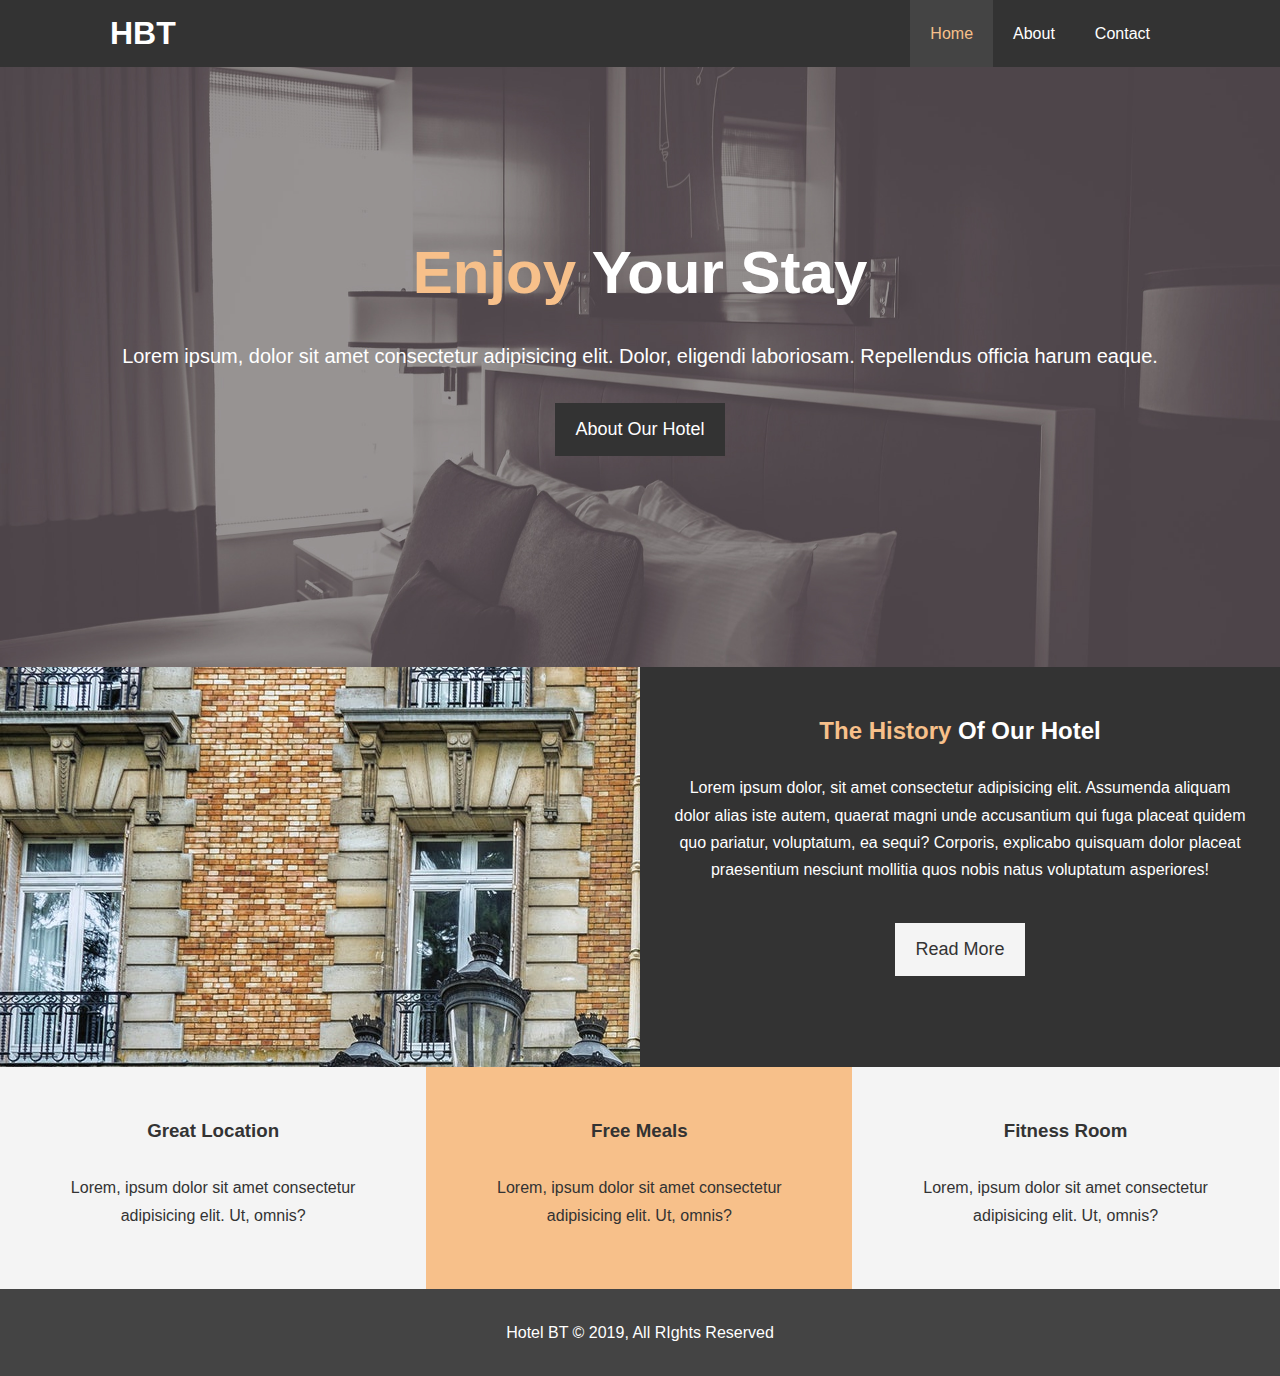
<file: index.html>
<!DOCTYPE html>
<html lang="en">
<head>
  <meta charset="UTF-8">
  <meta name="viewport" content="width=device-width, initial-scale=1.0">
  <meta http-equiv="X-UA-Compatible" content="ie=edge">
  <meta name="description" content="Welcome to the most extraordinary hotel in Boston Massachusetts">
  <meta name="keywords" content="hotel,boston hotel,new england hotel">
  <link rel="stylesheet" href="https://use.fontawesome.com/releases/v5.6.1/css/all.css" integrity="sha384-gfdkjb5BdAXd+lj+gudLWI+BXq4IuLW5IT+brZEZsLFm++aCMlF1V92rMkPaX4PP" crossorigin="anonymous">
  <link rel="stylesheet" href="css/style.css">
  <title>Hotel BT | Welcome</title>
</head>
<body>
  <header>
    <nav id="navbar">
      <div class="container">
        <h1 class="logo"><a href="index.html">HBT</a></h1>
        <ul>
          <li><a class="current" href="index.html">Home</a></li>
          <li><a href="about.html">About</a></li>
          <li><a href="contact.html">Contact</a></li>
        </ul>
      </div>
    </nav>

    <div id="showcase">
      <div class="container">
        <div class="showcase-content">
          <h1><span class="text-primary">Enjoy</span> Your Stay</h1>
          <p class="lead">Lorem ipsum, dolor sit amet consectetur adipisicing elit. Dolor, eligendi laboriosam. Repellendus officia harum eaque.</p>
          <a class="btn" href="about.html">About Our Hotel</a>
        </div>
      </div>
    </div>
  </header>

  <section id="home-info" class="bg-dark">
    <div class="info-img"></div>
    <div class="info-content">
      <h2><span class="text-primary">The History</span> Of Our Hotel</h2>
      <p>
          Lorem ipsum dolor, sit amet consectetur adipisicing elit. Assumenda
          aliquam dolor alias iste autem, quaerat magni unde accusantium qui
          fuga placeat quidem quo pariatur, voluptatum, ea sequi? Corporis,
          explicabo quisquam dolor placeat praesentium nesciunt mollitia quos
          nobis natus voluptatum asperiores!
      </p>
      <a href="about.html" class="btn btn-light">Read More</a>
    </div>
  </section>

  <section id="features">
    <div class="box bg-light">
      <i class="fas fa-hotel fa-3x"></i>
      <h3>Great Location</h3>
      <p>Lorem, ipsum dolor sit amet consectetur adipisicing elit. Ut, omnis?</p>
    </div>
    <div class="box bg-primary">
        <i class="fas fa-utensils fa-3x"></i>
        <h3>Free Meals</h3>
        <p>Lorem, ipsum dolor sit amet consectetur adipisicing elit. Ut, omnis?</p>
    </div>
    <div class="box bg-light">
        <i class="fas fa-dumbbell fa-3x"></i>
        <h3>Fitness Room</h3>
        <p>Lorem, ipsum dolor sit amet consectetur adipisicing elit. Ut, omnis?</p>
    </div>
  </section>

  <div class="clr"></div>

  <footer id="main-footer">
    <p>Hotel BT &copy; 2019, All RIghts Reserved</p>
  </footer>
 
</body>
</html>
</file>
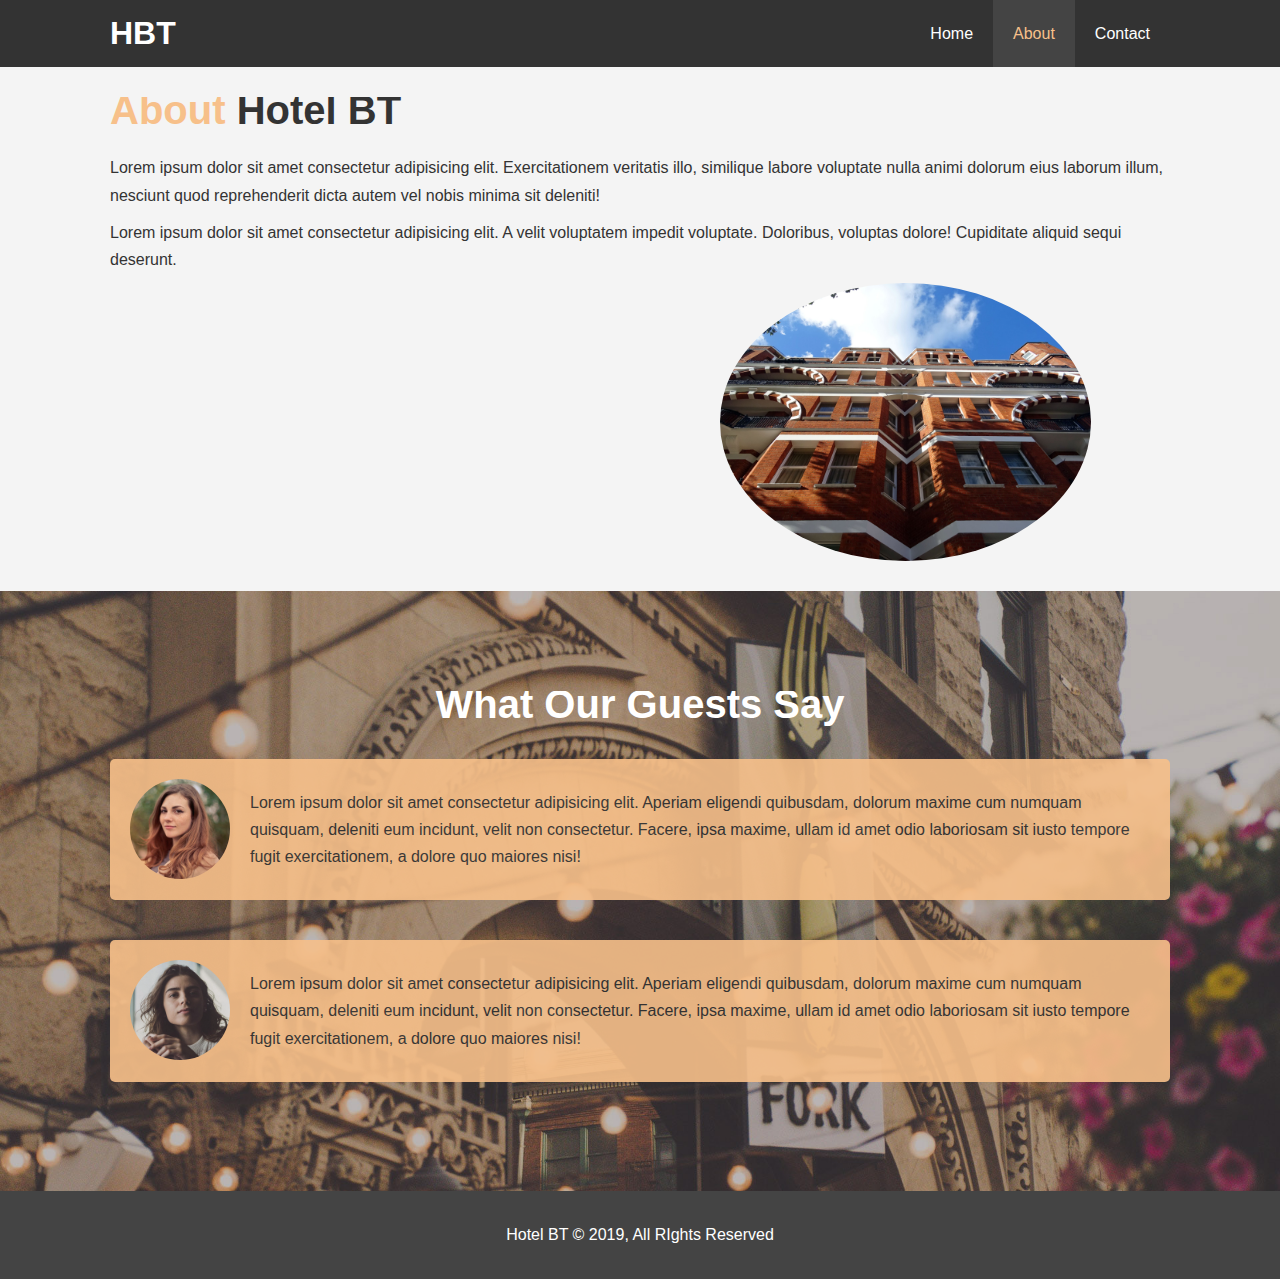
<file: about.html>
<!DOCTYPE html>
<html lang="en">
<head>
  <meta charset="UTF-8">
  <meta name="viewport" content="width=device-width, initial-scale=1.0">
  <meta http-equiv="X-UA-Compatible" content="ie=edge">
  <meta name="description" content="Welcome to the most extraordinary hotel in Boston Massachusetts">
  <meta name="keywords" content="hotel,boston hotel,new england hotel">
  <link rel="stylesheet" href="css/style.css">
  <title>Hotel BT | About</title>
</head>
<body>
  <header>
    <nav id="navbar">
      <div class="container">
        <h1 class="logo"><a href="index.html">HBT</a></h1>
        <ul>
          <li><a href="index.html">Home</a></li>
          <li><a class="current" href="about.html">About</a></li>
          <li><a href="contact.html">Contact</a></li>
        </ul>
      </div>
    </nav>
  </header>

  <section id="about-info" class="bg-light py-3">
    <div class="container">
      <div class="info-left">
        <h1 class="l-heading"><span class="text-primary">About</span> Hotel BT</h1>
        <p>Lorem ipsum dolor sit amet consectetur adipisicing elit. Exercitationem veritatis illo, similique labore voluptate nulla animi dolorum eius laborum illum, nesciunt quod reprehenderit dicta autem vel nobis minima sit deleniti!</p>
        <p>Lorem ipsum dolor sit amet consectetur adipisicing elit. A velit voluptatem impedit voluptate. Doloribus, voluptas dolore! Cupiditate aliquid sequi deserunt.</p>
      </div>
      <div class="info-right">
        <img src="./img/photo-2.jpg" alt="hotel">
      </div>
    </div>
  </section>

  <div class="clr"></div>

  <section id="testimonials" class="py-3">
    <div class="container">
      <h2 class="l-heading">What Our Guests Say</h2>
      <div class="testimonial bg-primary">
        <img src="./img/person-1.jpg" alt="Samantha">
        <p>Lorem ipsum dolor sit amet consectetur adipisicing elit. Aperiam eligendi quibusdam, dolorum maxime cum numquam quisquam, deleniti eum incidunt, velit non consectetur. Facere, ipsa maxime, ullam id amet odio laboriosam sit iusto tempore fugit exercitationem, a dolore quo maiores nisi!</p>
      </div>

      <div class="testimonial bg-primary">
          <img src="./img/person-2.jpg" alt="Jen">
          <p>Lorem ipsum dolor sit amet consectetur adipisicing elit. Aperiam eligendi quibusdam, dolorum maxime cum numquam quisquam, deleniti eum incidunt, velit non consectetur. Facere, ipsa maxime, ullam id amet odio laboriosam sit iusto tempore fugit exercitationem, a dolore quo maiores nisi!</p>
        </div>
    </div>
  </section>

  <footer id="main-footer">
    <p>Hotel BT &copy; 2019, All RIghts Reserved</p>
  </footer>
</body>
</html>
</file>
<file: css/style.css>
/* Reset */
* {
  margin: 0;
  padding: 0;
  box-sizing: border-box;
}

/* Main Styling */
html,
body {
  font-family: "Segoe UI", Tahoma, Geneva, Verdana, sans-serif;
  line-height: 1.7em;
}

a {
  color: #333;
  text-decoration: none;
}

h1,
h2,
h3 {
  padding-bottom: 20px;
}

p {
  margin: 10px 0;
}

/* Utility Classes */
.container {
  margin: auto;
  max-width: 1100px;
  overflow: auto;
  padding: 0 20px;
}

.text-primary {
  color: #f7c08a;
}

.lead {
  font-size: 20px;
}

.btn {
  display: inline-block;
  font-size: 18px;
  color: #fff;
  background: #333;
  padding: 13px 20px;
  border: none;
  cursor: pointer;
}

.btn:hover {
  background: #f7c08a;
  color: #333;
}

.btn-light {
  background: #f4f4f4;
  color: #333;
}

.bg-dark {
  background: #333;
  color: #fff;
}

.bg-light {
  background: #f4f4f4;
  color: #333;
}

.bg-primary {
  background: #f7c08a;
  color: #333;
}

.clr {
  clear: both;
}

.l-heading {
  font-size: 40px;
}

/* Padding */
.py-1 {
  padding: 10px 0;
}
.py-2 {
  padding: 20px 0;
}
.py-3 {
  padding: 30px 0;
}

/* Navbar */
#navbar {
  background: #333;
  color: #fff;
  overflow: auto;
}

#navbar a {
  color: #fff;
}

#navbar h1 {
  float: left;
  padding-top: 20px;
}

#navbar ul {
  list-style: none;
  float: right;
}

#navbar ul li {
  float: left;
}

#navbar ul li a {
  display: block;
  padding: 20px;
  text-align: center;
}

#navbar ul li a:hover,
#navbar ul li a.current {
  background: #444;
  color: #f7c08a;
}

/* Showcase */
#showcase {
  background: url("../img/showcase.jpg") no-repeat center center/cover;
  height: 600px;
}

#showcase .showcase-content {
  color: #fff;
  text-align: center;
  padding-top: 170px;
}

#showcase .showcase-content h1 {
  font-size: 60px;
  line-height: 1.2em;
}

#showcase .showcase-content p {
  padding-bottom: 20px;
  line-height: 1.7em;
}

/* Home Info */
#home-info {
  height: 400px;
}

#home-info .info-img {
  float: left;
  width: 50%;
  background: url("../img/photo-1.jpg") no-repeat;
  min-height: 100%;
}

#home-info .info-content {
  float: right;
  width: 50%;
  height: 100%;
  text-align: center;
  padding: 50px 30px;
  overflow: hidden;
}

#home-info .info-content p {
  padding-bottom: 30px;
}

/* Features */
.box {
  float: left;
  width: 33.3%;
  padding: 50px;
  text-align: center;
}

.box i {
  margin-bottom: 10px;
}

/* About Info */
#about-info .info-right {
  float: right;
  width: 50%;
  min-height: 100%;
}

#about-info .info-right img {
  display: block;
  margin: auto;
  width: 70%;
  border-radius: 50%;
}

#about-info .info-left {
  float: left;
  width: 50%;
  min-height: 100%;
  display: contents;
}

/* Testimonials */
#testimonials {
  height: 600px;
  background: url("../img/test-bg.jpg") no-repeat center center/cover;
  padding-top: 100px;
}

#testimonials h2 {
  color: #fff;
  text-align: center;
  padding-bottom: 40px;
}

#testimonials .testimonial {
  padding: 20px;
  margin-bottom: 40px;
  border-radius: 5px;
  opacity: 0.9;
}

#testimonials .testimonial img {
  width: 100px;
  float: left;
  margin-right: 20px;
  border-radius: 50%;
}

/* Contact Form */
#contact-form .form-group {
  margin-bottom: 20px;
}

#contact-form label {
  display: block;
  margin-bottom: 5px;
}

#contact-form input,
#contact-form textarea {
  width: 100%;
  padding: 10px;
  border: 1px #ddd solid;
}

#contact-form textarea {
  height: 200px;
}

#contact-form input:focus,
#contact-form textarea:focus {
  outline: none;
  border-color: #f7c08a;
}

/* Footer */
#main-footer {
  text-align: center;
  background: #444;
  color: #fff;
  padding: 20px;
}
</file>
